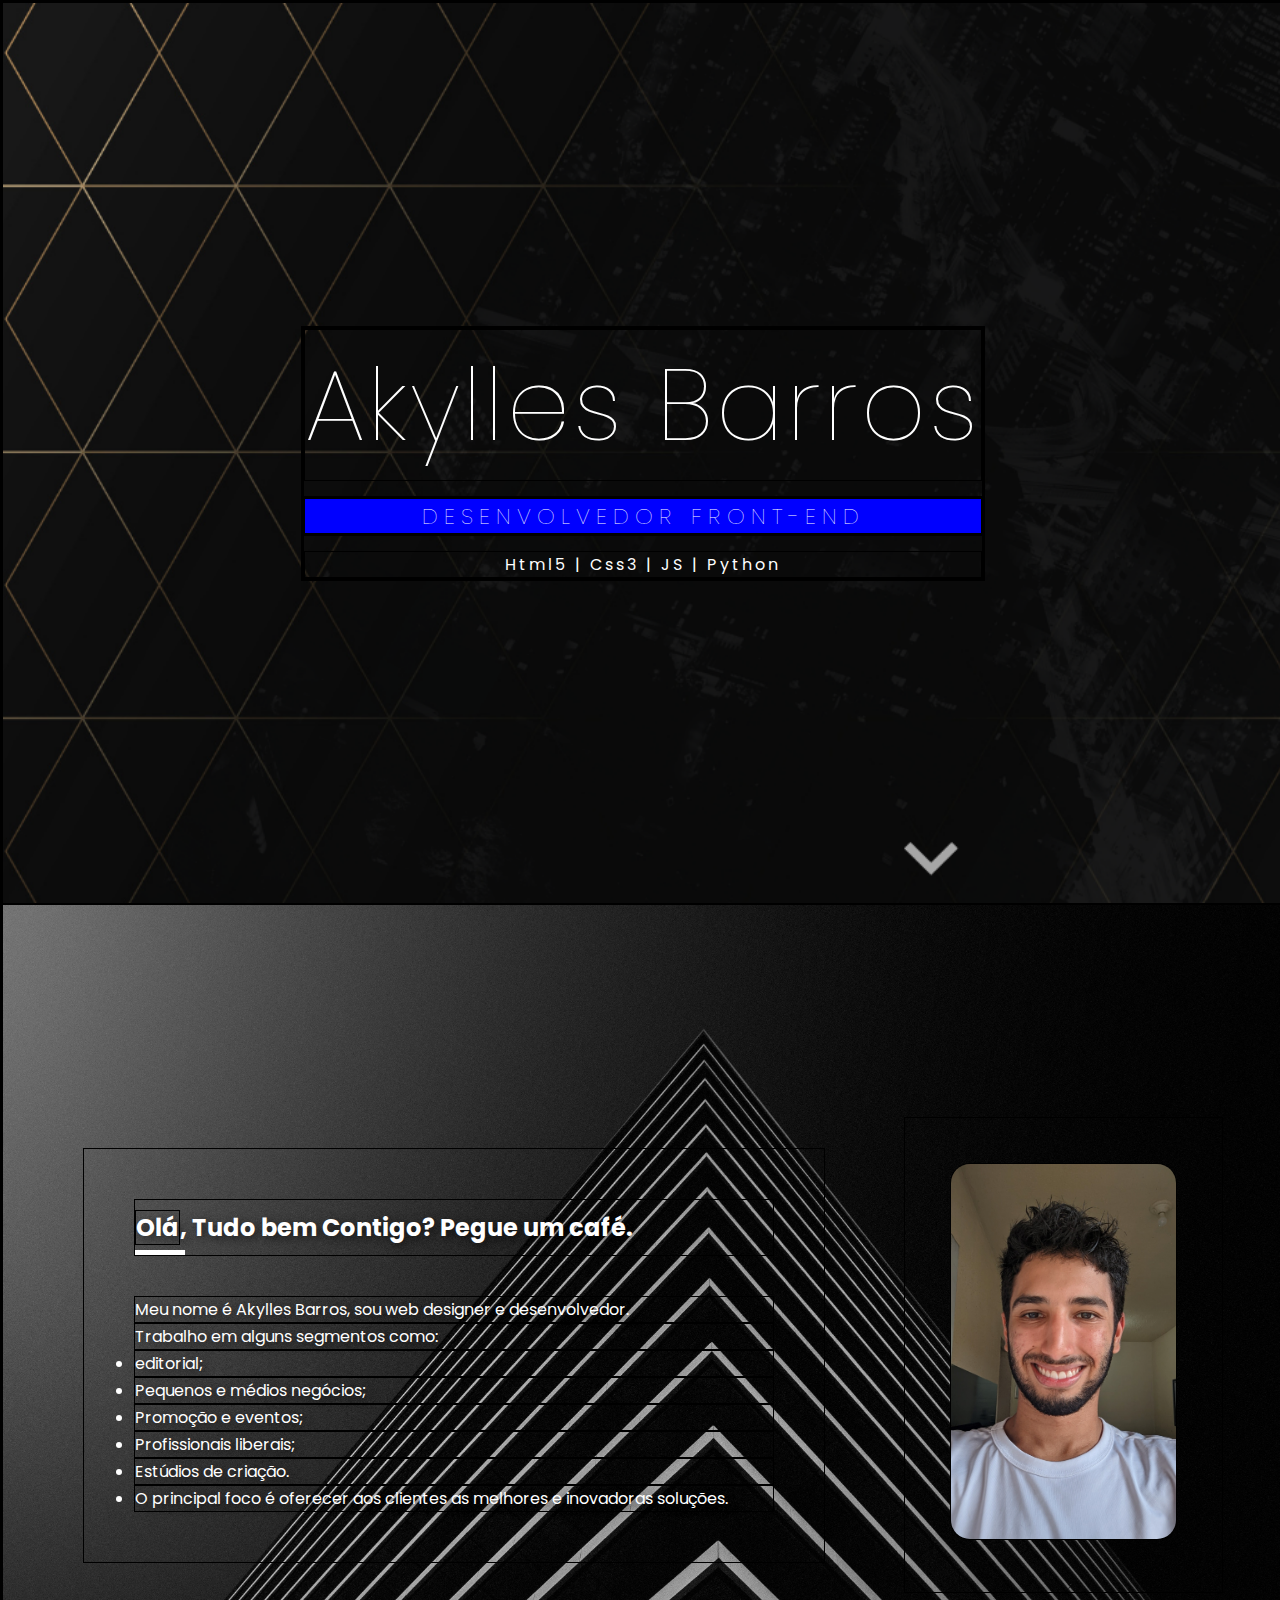
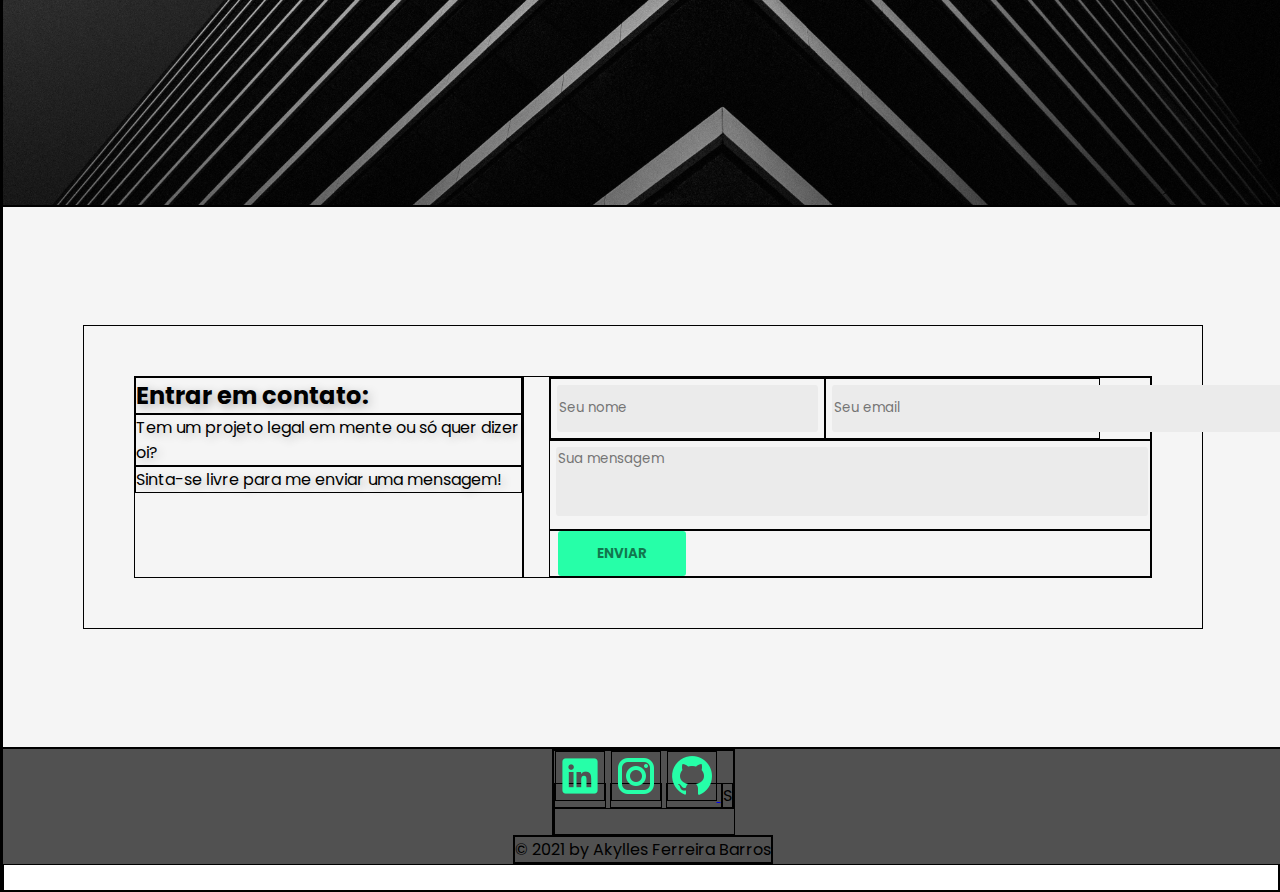
<file: templates/index.html>
<!DOCTYPE html>
<html lang="pt-br">
<head>
    <meta charset="UTF-8">
    <meta http-equiv="X-UA-Compatible" content="IE=edge">
    <meta name="viewport" content="width=device-width, initial-scale=1.0">
    <link rel="stylesheet" href="../static/CSS/style.css">
    <link rel="preconnect" href="https://fonts.googleapis.com">
    <link rel="preconnect" href="https://fonts.gstatic.com" crossorigin>
    <link href="https://fonts.googleapis.com/css2?family=Poppins:wght@100;400;700&display=swap" rel="stylesheet">


    <title>Portifólio do Akylles - Akylles Ferreira Barros</title>
</head>
<body>
    <section class='section__introduce'>
        <div class='introduce'>
            <div class='introduce2'>
                <div class='name'>
                    <h1>Akylles Barros</h1>
                </div>

                <div class='boxName'>
                    <h2>DESENVOLVEDOR FRONT-END</h2>
                </div>

                <div class= 'linguages'>
                    <p >Html5 | Css3 | JS | Python</p>
                </div>

            </div>
        </div>
    </section>

    <section class='section__secundary'>
        <div class='sobre'>
            <h2 class= "marcatexto"><span>Olá</span>, Tudo bem Contigo? Pegue um café.</h2>

            <p>Meu nome é Akylles Barros, sou web designer e desenvolvedor. 

            </p>

            <p> Trabalho em alguns segmentos como: </p>
                
                <li>editorial;</li>
                <li>Pequenos e médios negócios;</li>
                <li>Promoção e eventos;</li>
                <li>Profissionais liberais;</li>
                <li>Estúdios de criação.</li>
                <li>O principal foco é oferecer aos clientes as melhores e inovadoras soluções.</li>

        </div>
        
        <div>
            <img class="foto" src="../static/CSS/Eu mais recente (2).jpg" width="225px "></a> 
        </div>
    </section>  

    <section class='section__terc'>

        <div class='textform'>
            <div class='text'>
                <h2>Entrar em contato:</h2>
                <p>Tem um projeto legal em mente ou só quer dizer oi?</p>
                <p>Sinta-se livre para me enviar uma mensagem!</p>
            </div>

            <form class='form' action='/send' method='POST'>
                <div class='formA'>
                    <div class='campo'>
                        <input type="text" id="name" name='nome' placeholder="Seu nome">
                    </div>

                    <div class='campo'>
                        <input type="email" id="mail" name='email'placeholder="Seu email">
                    </div>
                </div>

                <div class='campo'>
                        <textarea style="resize: none" name='msg' id="msg" placeholder="Sua mensagem"></textarea>
                </div>

                <div class='button'>
                    <button type="submit" id='enviar' >ENVIAR</button>
                </div>
            </form>
        </div>
    
    </section>


    <section class='section__fourth'>   
        <div>
            <div class='final'>
                <a href='https://www.linkedin.com/in/akyllesbarros/'> <img src='../static/CSS/iconeLinkedin.png' ></a>

                <a href='http://www.instagram.com/akyllesbarros'> <img src="../static/CSS/iconeInstagram.png"></a>
                <a href='https://github.com/Akyllesbarros/Akyllesbarros'> <img src="../static/CSS/iconeGitHub.png"/> <a>S

            </div>
        </div>

        <footer>
            &copy 2021 by Akylles Ferreira Barros
        </footer>
    </section>


</body>
</html>
</file>
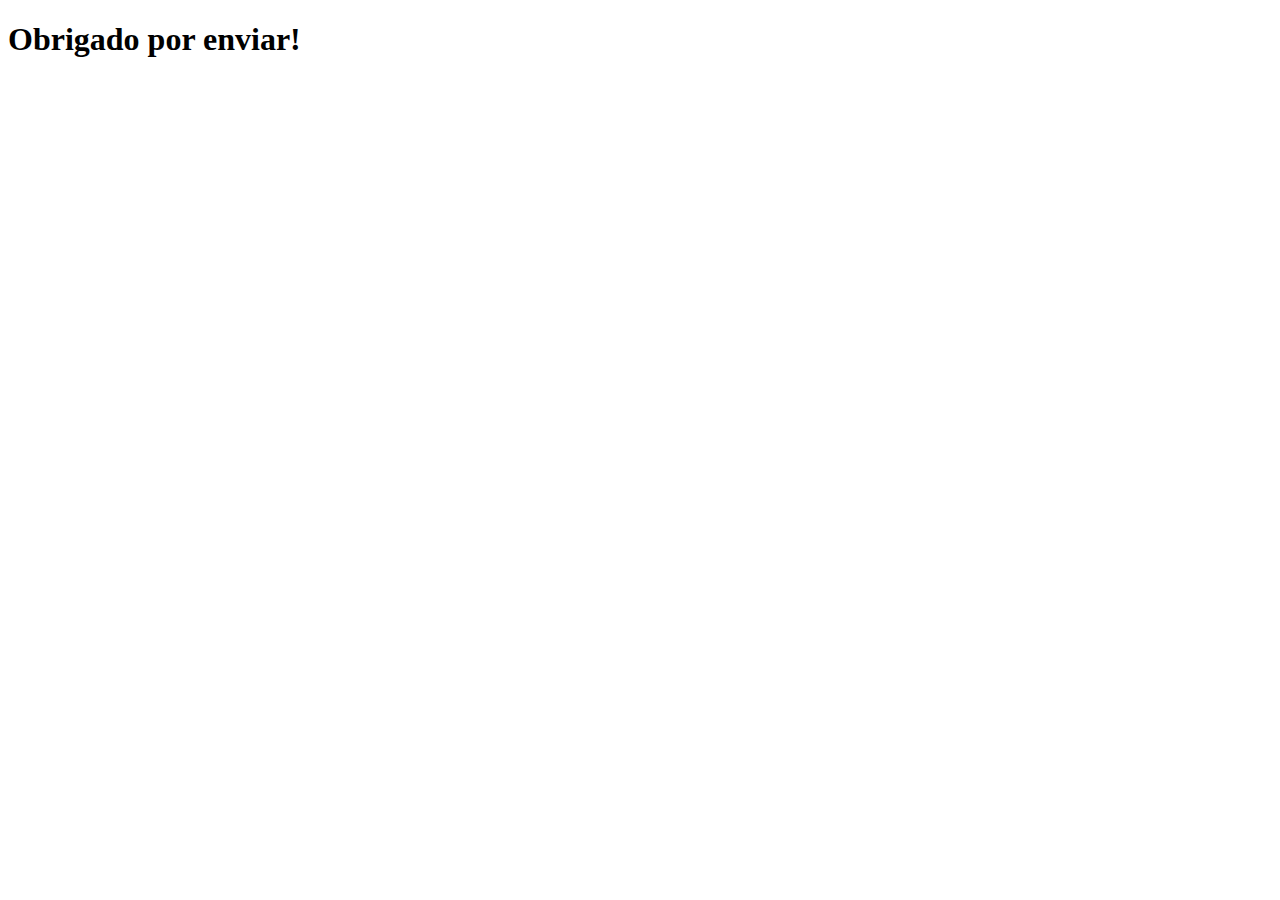
<file: templates/send.html>
<!DOCTYPE html>
<html lang="pt-br">
<head>
    <meta charset="UTF-8">
    <meta http-equiv="X-UA-Compatible" content="IE=edge">
    <meta name="viewport" content="width=device-width, initial-scale=1.0">
    <title>Obrigado por enviar</title>
</head>
<body>
    <h1>Obrigado por enviar!</h1>
</body>
</html>
</file>
<file: static/CSS/style.css>
*{
    font-family: 'Poppins', sans-serif;
    margin: 0;
    scroll-behavior: smooth;
    border: solid rgb(0, 0, 0) 1px;
}
h1, h2, h3 {
    font-weight: lighter;
}

body{
    overflow-x: hidden;
}
.name {
    font-size: 50px;
    padding-bottom: 15px;
    letter-spacing: 3px;
}


.linguages{
    padding-top: 15px;
    letter-spacing: 3px;
}

.section__introduce {
    display: flex;
    align-items: center;
    justify-content: center;
    text-align: center;
    width: 100vw;
    height: 100vh;
    background-size: cover;
    background-image: url(../CSS/backgroundblackcityseta.png );
    color: #fff;

}

.boxName{
    background-color: blue;
    padding: 20px auto;
    align-content: space-around;
    font-size: 15px;
    letter-spacing: 6px;
}

.section__secundary{
    background-image: url(../CSS/backgroundblackcityseta2.jpg);
    width: 100vw;
    height: 100vh;
    background-size: cover;
    color: white;
    display: flex;
    flex-direction: row;
    justify-content: space-evenly;
    align-items: center;

}

.sobre{
    width: calc(100vw / 2);
    margin: 0 20px;
    padding: 50px;
    text-shadow: 3px 3px 10px rgba(0, 0, 0, 0.644);
}


.marcatexto {
    font-weight: bold;
	/* background: white; */
    color: white;
	padding: 10px 0;
	position: relative;
    margin-bottom: 40px;
    
}

.marcatexto::after {
    content: '';
    height: 5px;
    width: 50px;
    position: absolute;
    bottom: 0;
    left: 0;
    background-color: white;
    margin-top: 20px;
}

.foto{
    height: 375px;
    object-fit: cover;
    border-radius: 20px;
    margin: 45px;
    box-shadow: black;
}


.section__terc{
    background-color: whitesmoke;
    width: auto;
    height: 60vh;
    display: flex;
    align-items: center;
    justify-content:flex-start;
    width: 100vw;
}   

.textform{
    display: flex;
    padding: auto;
    margin: 0 80px;
    padding: 50px;
}

.text{
    padding: 0px;

}

.formA{
   display: flex; 
}

.form{
    padding-left: 25px;
    width: 50vw;
}

.campo{
    padding : 1%;
    max-width: 100%;
}
#msg, #mail, #name{
    border-radius: 3px;
    height: 5vh;
    color:black;
    background-color: #EBEBEB;
    border: none;
}
#nome{
    width: 100%;
}
#mail{
    width: 300%;
}
#msg {
    width: 100%;
    height: 65px;
}

.text h2 {
    font-weight: bold;
    text-shadow: 3px 3px 10px rgba(0, 0, 0, 0.294);
}

.text p{
    text-shadow: 3px 3px 10px rgba(0, 0, 0, 0.226);
}

button {
    margin-left: 8px;
    background-color: #26FFA8;
    color: rgba(0, 0, 0, 0.541);
    padding: 5px;
    box-shadow: none;
    border: none;
    border-radius: 3px;
    width: 10vw;
    height: 5vh;
    font-weight: bold;
}

.section__fourth{
    background-color: #515151;
    display: flex;
    flex-direction: column;
    justify-content: center;
    align-items: center;
    width: 100vw;
}

@media only screen and (max-device-width: 600px) {}
</file>
